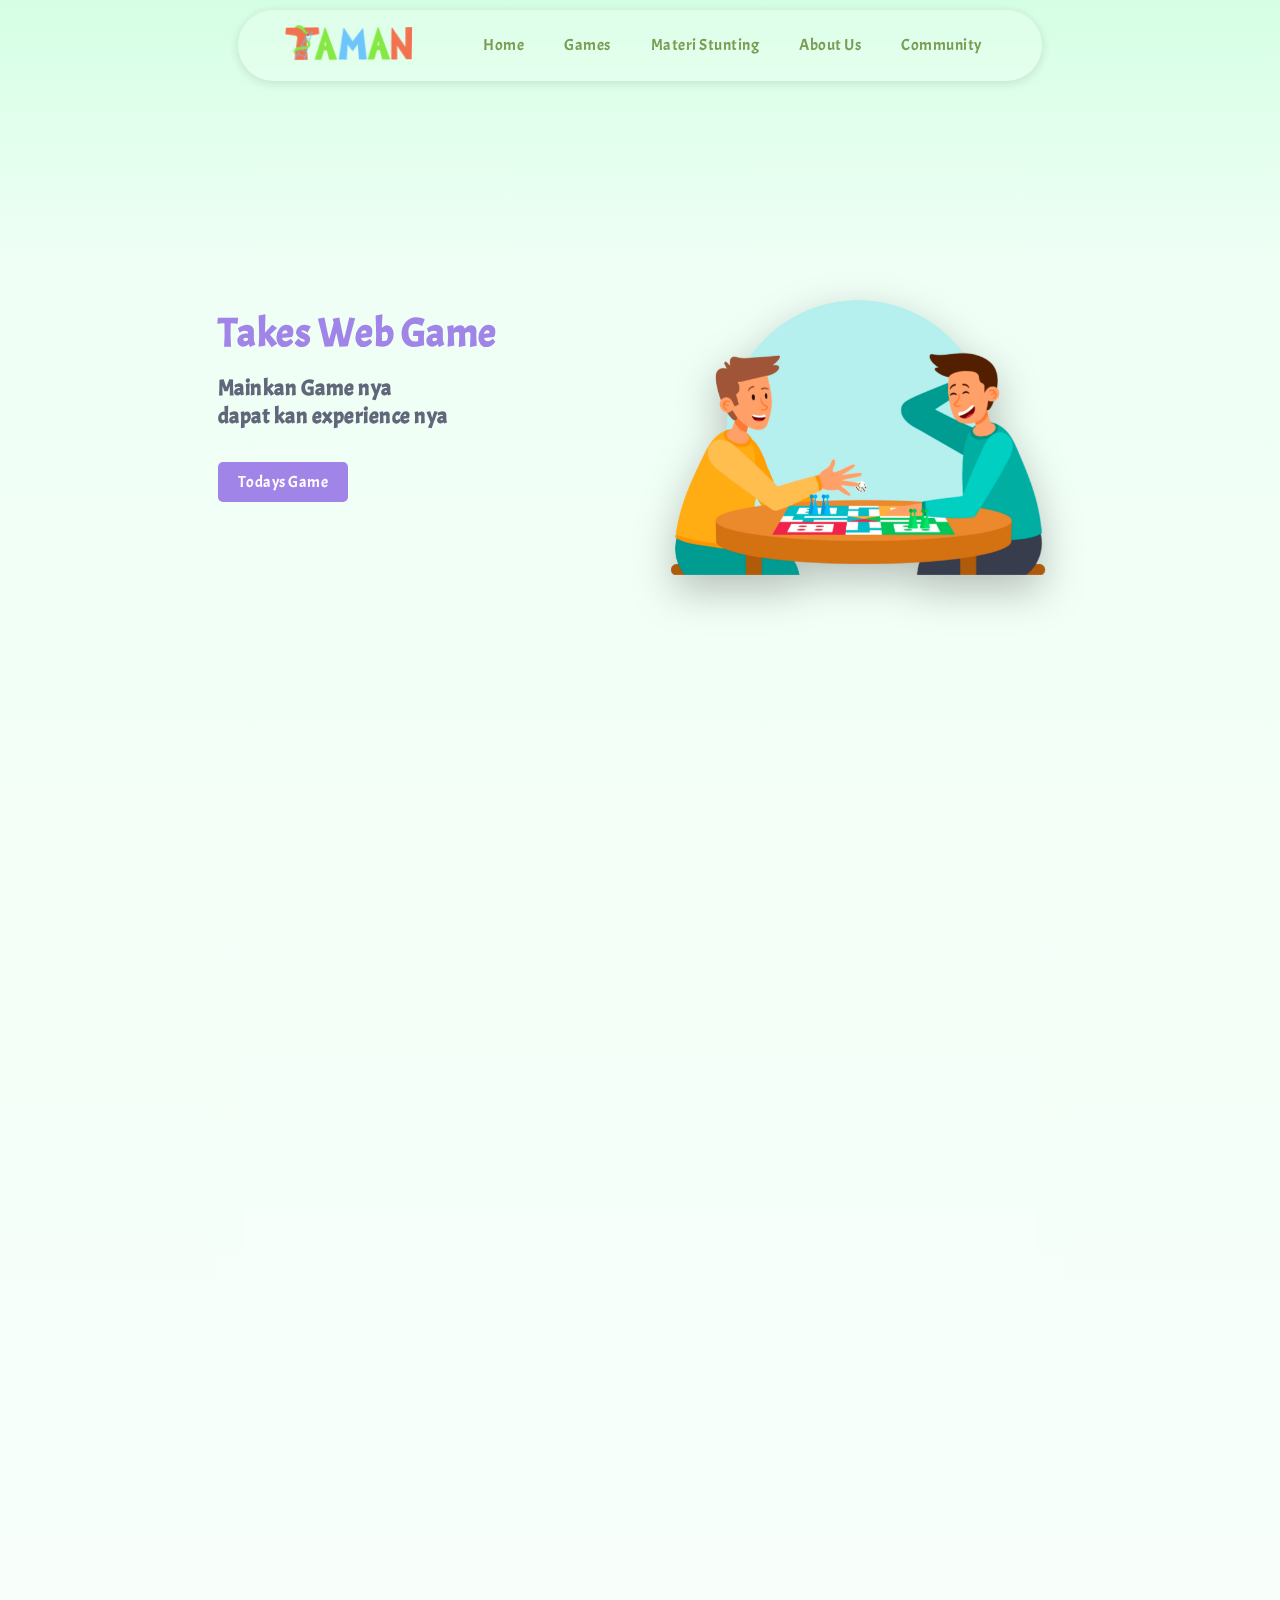
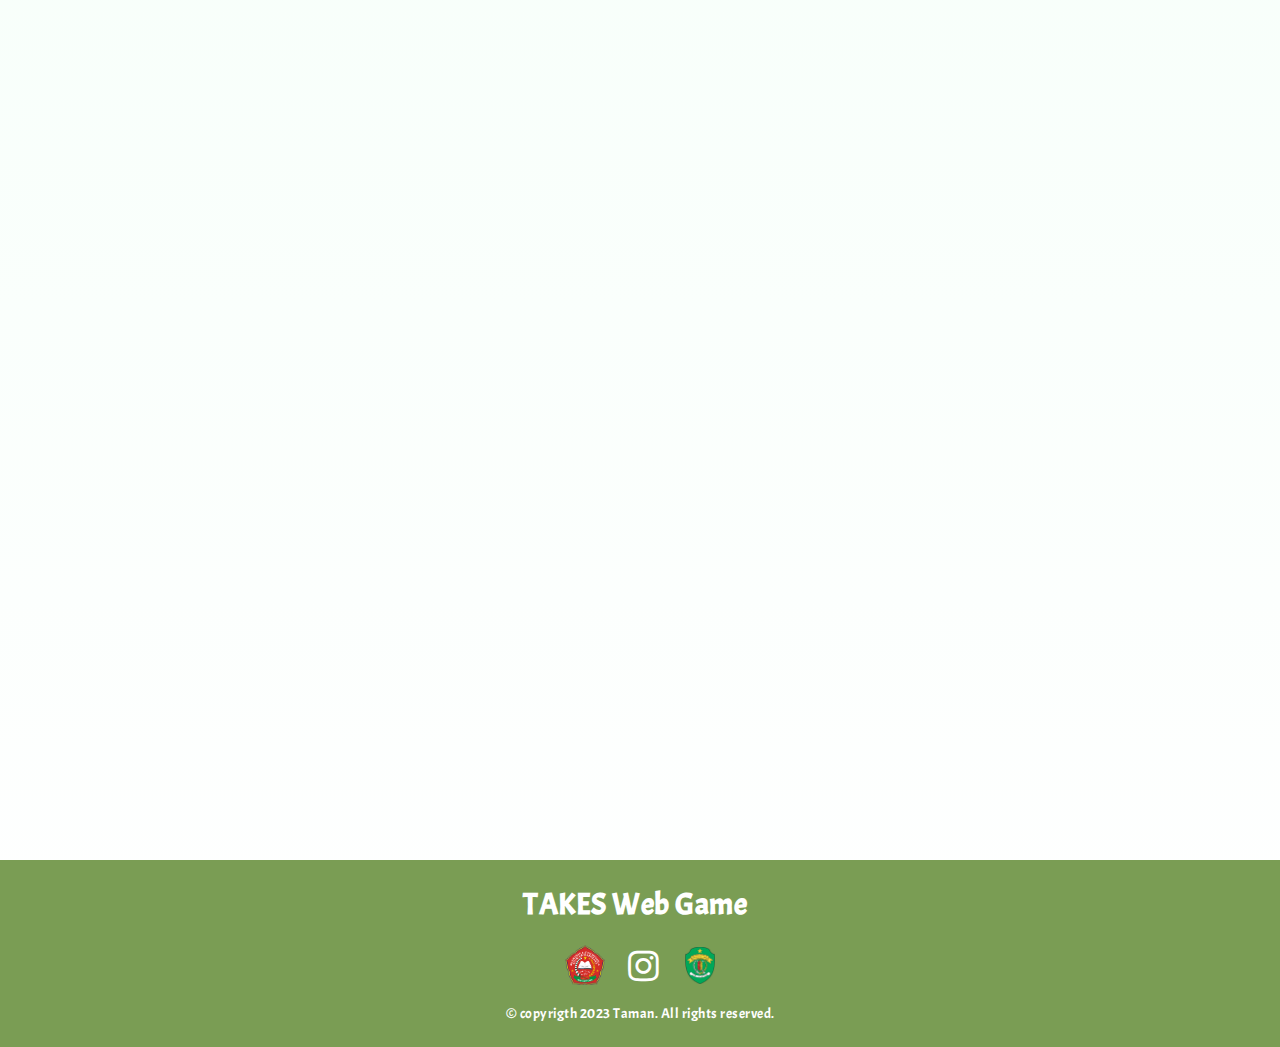
<file: index.html>
<!DOCTYPE html>
<html lang="en">
  <head>
    <meta charset="UTF-8" />
    <meta http-equiv="X-UA-Compatible" content="IE=edge" />
    <meta name="viewport" content="width=device-width, initial-scale=1.0" />
  <meta name="description" content="Web Game TAMAN - Tangga Pertemanan Anti Bullying">
  <meta name="keywords" content="game, TAMAN, taman, website game, web game, game web, game ular tangga, permainan ular tangga, pertemanan, anti bullying, anti perundungan, web game TAMAN anti bullying, web game TAMAN, web game taman, anti bullying berbasis SARA, sara, anti bullying berbasis sara, web game edukasi, edukasi game, game edukasi, web game quiz, quiz web game, web game soal interaktif, interaktif soal web game, web game sadar hukum">
  <meta name="author" content="Ridho Setiawan, komunitas taman, Aisya Meylina Putri">
  <title>TAKES</title>
    <!-- aos cdn -->
    <link href="https://unpkg.com/aos@2.3.1/dist/aos.css" rel="stylesheet">

    <link rel="shortcut icon" href="img/icon-taman.png" type="image/x-icon">
    <!-- link box icon -->
    <link
      href="https://unpkg.com/boxicons@2.1.4/css/boxicons.min.css"
      rel="stylesheet"
    />

    <!-- library goggle font -->
    <link rel="preconnect" href="https://fonts.googleapis.com" />
    <link rel="preconnect" href="https://fonts.gstatic.com" crossorigin />
    <link
      href="https://fonts.googleapis.com/css2?family=Acme&family=Lilita+One&family=Poppins&family=Secular+One&display=swap"
      rel="stylesheet"
    />
    <!-- library font awesome -->
    <link
      rel="stylesheet"
      href="https://cdnjs.cloudflare.com/ajax/libs/font-awesome/5.15.3/css/all.min.css"
    />
    <link rel="stylesheet" href="style.css" />
  </head>
  <body>

<div class="before-header">
    <header>
      <a href="index.html" class="logo"><img src="img/logo-taman.png" alt=""></a>
      <div class="bx bx-menu" id="menu-icon"></div>

      <ul class="navbar">
        <li><a href="#home">Home</a></li>
        <li><a href="#games">Games</a></li>
        <li><a href="materi-bullying.html">Materi Stunting</a></li>
        <li><a href="#about">About Us</a></li>
        <li><a href="#community">Community</a></li>
      </ul>
    </header>
</div>
    <!-- home start -->

    <section class="home" id="home">
      <div class="home-text" data-aos="fade-right" data-aos-delay="500"
      data-aos-duration="500">
        <h1>Takes Web Game</h1>
        <h2>
          Mainkan Game nya <br />
          dapat kan experience nya
        </h2>
        <a href="#games" class="btn">Todays Game</a>
      </div>

      <div class="home-img">
        <img src="img/board-game.png" alt="home-img" data-aos="fade-left" data-aos-delay="1000"
        data-aos-duration="500"/>
      </div>
    </section>

    <!-- games menu start -->
    <section class="menu" id="games">
      <div class="heading" data-aos="fade-up" data-aos-delay="0"
      data-aos-duration="500">
        <span>Our Game</span>
        <h2>Education game</h2>
      </div>

      <div class="menu-container">
        <div class="box" data-aos="fade-up" data-aos-delay="300"
        data-aos-duration="500">
          <div class="box-img">
            <img src="img/snakes.png" alt="menu-game" />
          </div>
          <h2>game TAKES</h2>
          <h3>Tangga Kesehatan</h3>
          <span><button><a href="permainan-ular-tangga.html">Play Now</a></button></span>
          <i class="fa fa-gamepad" aria-hidden="true"></i>
        </div>

  </div>
</div>
</section>

    <!-- about us start -->
    <section class="about" id="about">
      <div class="about-img" data-aos="fade-up" data-aos-delay="300"
      data-aos-duration="500">
        <img src="img/board-game1.png" alt="about-img" />
      </div>

      <div class="about-text" data-aos="fade-up" data-aos-delay="0"
      data-aos-duration="500">
        <span>About Us</span>
        <h2>
          Assalamualaikum wr. wb. <br />
          Halo Pahlawan Anti Bullying!
        </h2>
        <p>
          Dalam keberagaman yang kaya di Indonesia, kami, Ridho Setiawan dan Aisyah Meylina Putri,
          hadir sebagai duta pelajar Sadar Hukum dari MAN 2 Kutai Kartanegara.</p>
          <p>Kami menyadari bahwa negara kita ini memiliki banyak etnis dan budaya
          yang beragam, dan hal ini menjadi kekuatan yang luar biasa bagi bangsa
          kita. Namun, sayangnya, keberagaman ini juga bisa menjadi sumber
          masalah jika tidak dikelola dengan baik. Terkadang, perbedaan etnis
          dan budaya ini bisa berujung pada tindakan diskriminasi dan bahkan
          bullying di lingkungan sekolah.</p>
        <a href="about.html" class="btn">Learn More</a>
      </div>
    </section>


<!-- call action -->
<section class="cta" id="community" data-aos="fade-up" data-aos-delay="0"
data-aos-duration="500">
  <h2>We create simples games for education</h2>
  <!-- <a href="https://discord.gg/tWXyzzMG" target="_blank" class="btn">Let's Talk<i class="fab fa-discord"></i></a> -->
  <a href="https://chat.whatsapp.com/GEjAaghlE8cIURvwx2mOin" target="_blank" class="btn">Let's Talk<i class="fab fa-whatsapp"></i></a>
</section>

<footer>
  <h2>TAKES Web Game</h2>
  <div class="social-media">
    <a href="https://www.man2kukar.sch.id/" target="_blank"><img src="img/logo MAN 2 Kukar.png" alt="Logo MAN 2" width="40px" height="40px"></a>
    <a href="https://instagram.com/komunitas.taman?igshid=MzNlNGNkZWQ4Mg==" target="_blank" rel="noopener noreferrer">
      <i class="fab fa-instagram"></i>
    </a>
    <a href="https://litbang.kaltimprov.go.id/" target="_blank"><img src="img/Logo Provinsi Kalimantan Timur.png" alt="Logo Provinsi Kalimantan Timur" width="30px" height="auto"></a>
  </div>
  <p class="copyright">
    &copy; copyrigth 2023 Taman. All rights reserved.
  </p>
</footer>

<script src="https://unpkg.com/aos@2.3.1/dist/aos.js"></script>

    <script>
        AOS.init();

const hamburgerMenu = document.querySelector("#menu-icon");
const navbar = document.querySelector(".navbar");
const bx = document.querySelector(".bx");

hamburgerMenu.onclick = () => {
  navbar.classList.toggle("open");
  bx.classList.toggle("bx-x");
};

window.onscroll = () => {
  navbar.classList.remove("open");
  bx.classList.remove("bx-x");
};

// function scrollDetect(){
//   var lastScroll = 0;

//   window.onscroll = function() {
//       let currentScroll = document.documentElement.scrollTop || document.body.scrollTop; // Get Current Scroll Value
//       const ifScrollUpDown = document.querySelector("header")

//       if (currentScroll > 0 && lastScroll <= currentScroll){
//         lastScroll = currentScroll;
//         console.log("scroll down")
//         ifScrollUpDown.classList.add("ifScrollUpDown")
//       } else{
//         lastScroll = currentScroll;
//         console.log("scroll up")
//         ifScrollUpDown.classList.remove("ifScrollUpDown")
//       }
//   };
// }

// scrollDetect();
    </script>

</body>
</html>
</file>
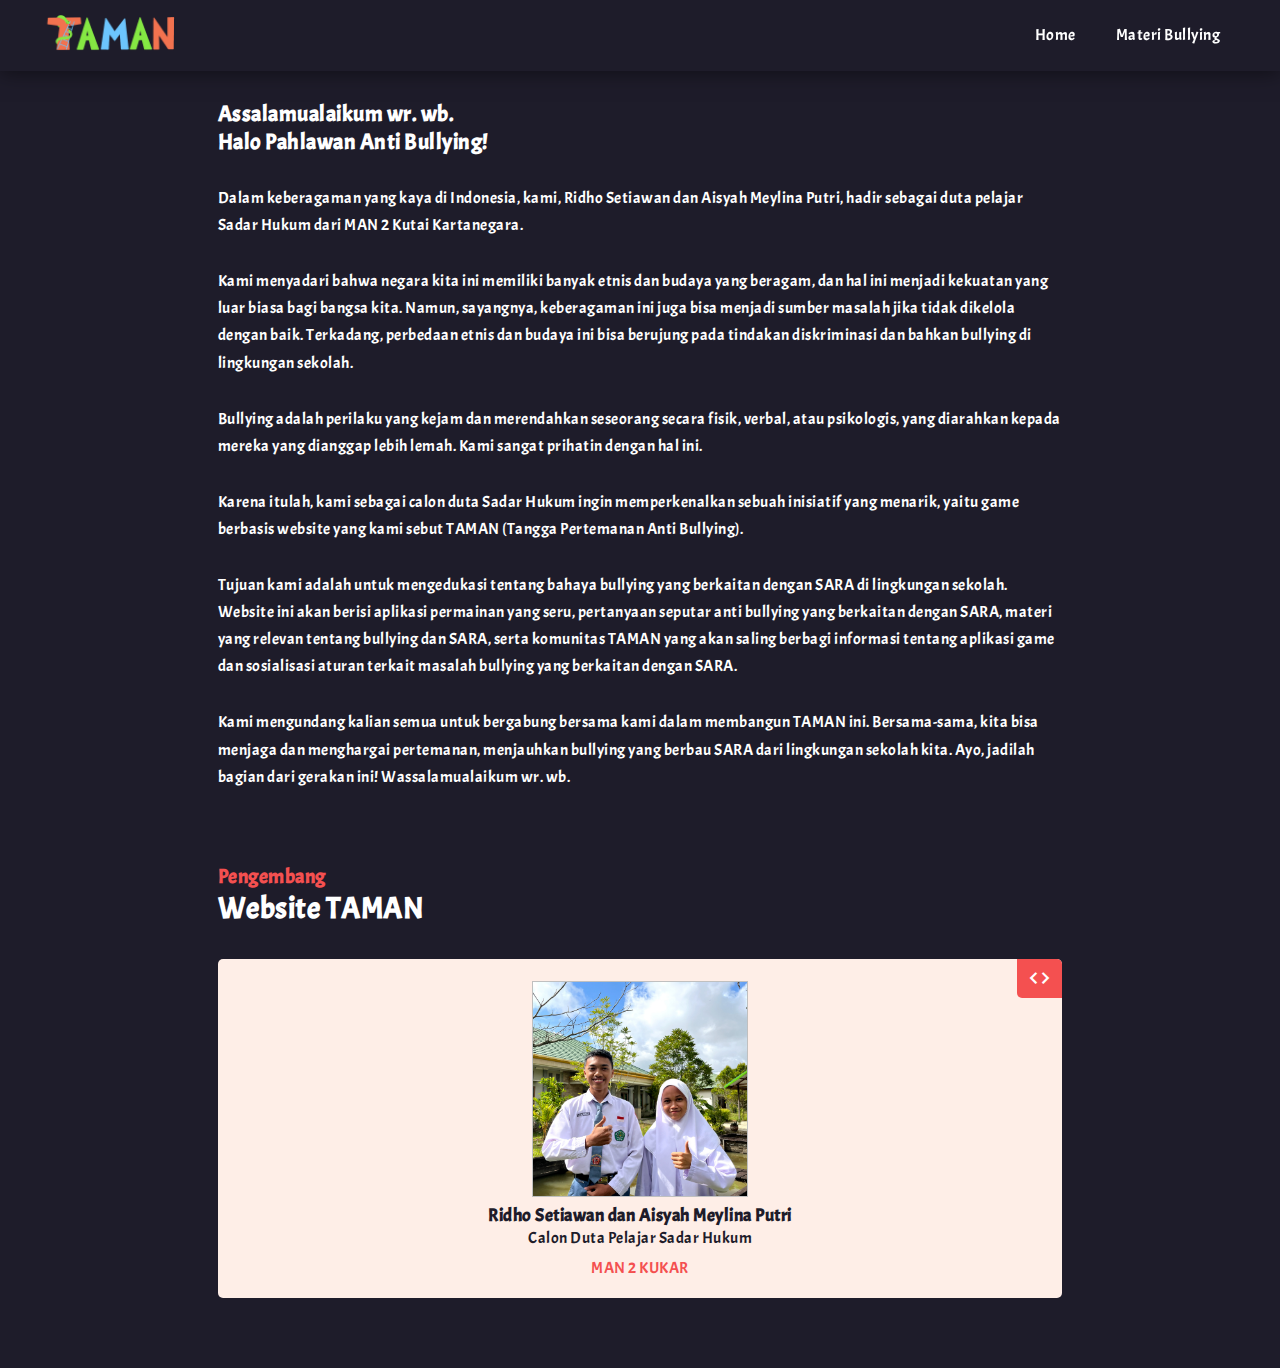
<file: about.html>
<!DOCTYPE html>
<html lang="en">
  <head>
    <meta charset="UTF-8" />
    <meta http-equiv="X-UA-Compatible" content="IE=edge" />
    <meta name="viewport" content="width=device-width, initial-scale=1.0" />
    <title>Tentang TAMAN</title>
    <link rel="shortcut icon" href="img/icon-taman.png" type="image/x-icon" />
    <!-- link box icon -->
    <link
      href="https://unpkg.com/boxicons@2.1.4/css/boxicons.min.css"
      rel="stylesheet"
    />

    <!-- library goggle font -->
    <link rel="preconnect" href="https://fonts.googleapis.com" />
    <link rel="preconnect" href="https://fonts.gstatic.com" crossorigin />
    <link
      href="https://fonts.googleapis.com/css2?family=Acme&family=Lilita+One&family=Poppins&family=Secular+One&display=swap"
      rel="stylesheet"
    />
    <!-- library font awesome -->
    <link
      rel="stylesheet"
      href="https://cdnjs.cloudflare.com/ajax/libs/font-awesome/5.15.3/css/all.min.css"
    />
    <link rel="stylesheet" href="artikel.css">
  </head>
  <body>
    <header>
      <a href="index.html" class="logo">
        <img src="img/logo-taman.png" alt=""
      /></a>
      <div class="bx bx-menu" id="menu-icon"></div>

      <ul class="navbar">
        <li><a href="index.html">Home</a></li>
        <li><a href="materi-bullying.html">Materi Bullying</a></li>
      </ul>
    </header>

    <!-- about us start -->
    <section style="margin-top: 20px" class="about" id="about">
      <div class="about-text">
        <h2>
          Assalamualaikum wr. wb. <br />
          Halo Pahlawan Anti Bullying!
        </h2>
        <p>
          Dalam keberagaman yang kaya di Indonesia, kami, Ridho Setiawan dan Aisyah Meylina Putri,
          hadir sebagai duta pelajar Sadar Hukum dari MAN 2 Kutai Kartanegara.</p>
          <p>Kami menyadari bahwa negara kita ini memiliki banyak etnis dan budaya
          yang beragam, dan hal ini menjadi kekuatan yang luar biasa bagi bangsa
          kita. Namun, sayangnya, keberagaman ini juga bisa menjadi sumber
          masalah jika tidak dikelola dengan baik. Terkadang, perbedaan etnis
          dan budaya ini bisa berujung pada tindakan diskriminasi dan bahkan
          bullying di lingkungan sekolah.</p>
          <p>Bullying adalah perilaku yang kejam
          dan merendahkan seseorang secara fisik, verbal, atau psikologis, yang
          diarahkan kepada mereka yang dianggap lebih lemah. Kami sangat
          prihatin dengan hal ini. </p>
          <p>Karena itulah, kami sebagai calon duta Sadar
          Hukum ingin memperkenalkan sebuah inisiatif yang menarik, yaitu game
          berbasis website yang kami sebut TAMAN (Tangga Pertemanan Anti
          Bullying). </p>
          <p>Tujuan kami adalah untuk mengedukasi tentang bahaya
          bullying yang berkaitan dengan SARA di lingkungan sekolah. Website ini
          akan berisi aplikasi permainan yang seru, pertanyaan seputar anti
          bullying yang berkaitan dengan SARA, materi yang relevan tentang
          bullying dan SARA, serta komunitas TAMAN yang akan saling berbagi
          informasi tentang aplikasi game dan sosialisasi aturan terkait masalah
          bullying yang berkaitan dengan SARA.</p> 
          <p>Kami mengundang kalian semua
          untuk bergabung bersama kami dalam membangun TAMAN ini. Bersama-sama,
          kita bisa menjaga dan menghargai pertemanan, menjauhkan bullying yang
          berbau SARA dari lingkungan sekolah kita. Ayo, jadilah bagian dari
          gerakan ini! Wassalamualaikum wr. wb.</p>
      </div>
    </section>

    <section class="menu" id="games">
        <div class="heading">
          <span>Pengembang</span>
          <h2>Website TAMAN</h2>
        </div>
  
        <div class="menu-container">
          <div class="box">
            <div class="box-img">
              <img></img>
            </div>
            <h2>Ridho Setiawan dan Aisyah Meylina Putri</h2>
            <h3>Calon Duta Pelajar Sadar Hukum</h3>
            <p style="color: #f45050;">MAN 2 KUKAR</p>
            <i class="bx bx-code"></i>
          </div>
    </div>
  </div>
  </section>

    <script>
      const hamburgerMenu = document.querySelector("#menu-icon");
      const navbar = document.querySelector(".navbar");
      const bx = document.querySelector(".bx");

      hamburgerMenu.onclick = () => {
        navbar.classList.toggle("open");
        bx.classList.toggle("bx-x");
      };

      window.onscroll = () => {
        navbar.classList.remove("open");
        bx.classList.remove("bx-x");
      };
    </script>
  </body>
</html>
</file>
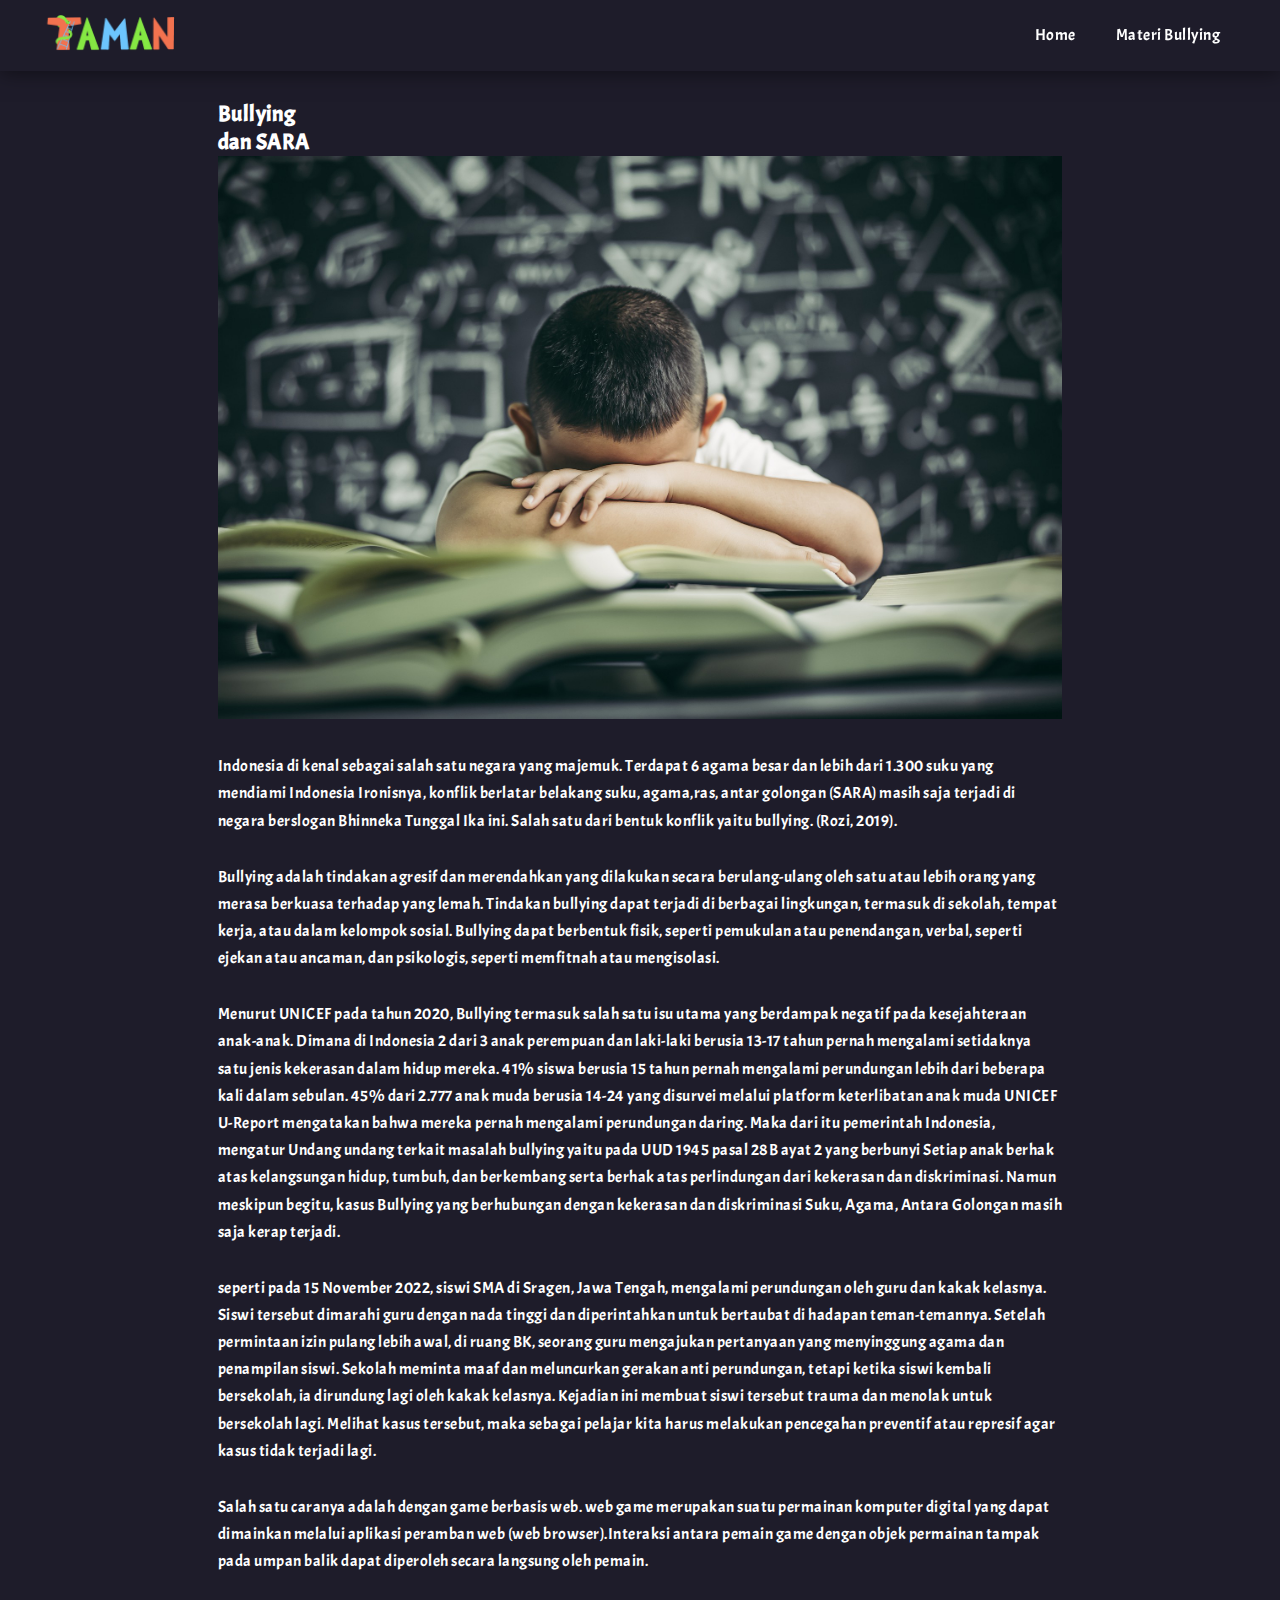
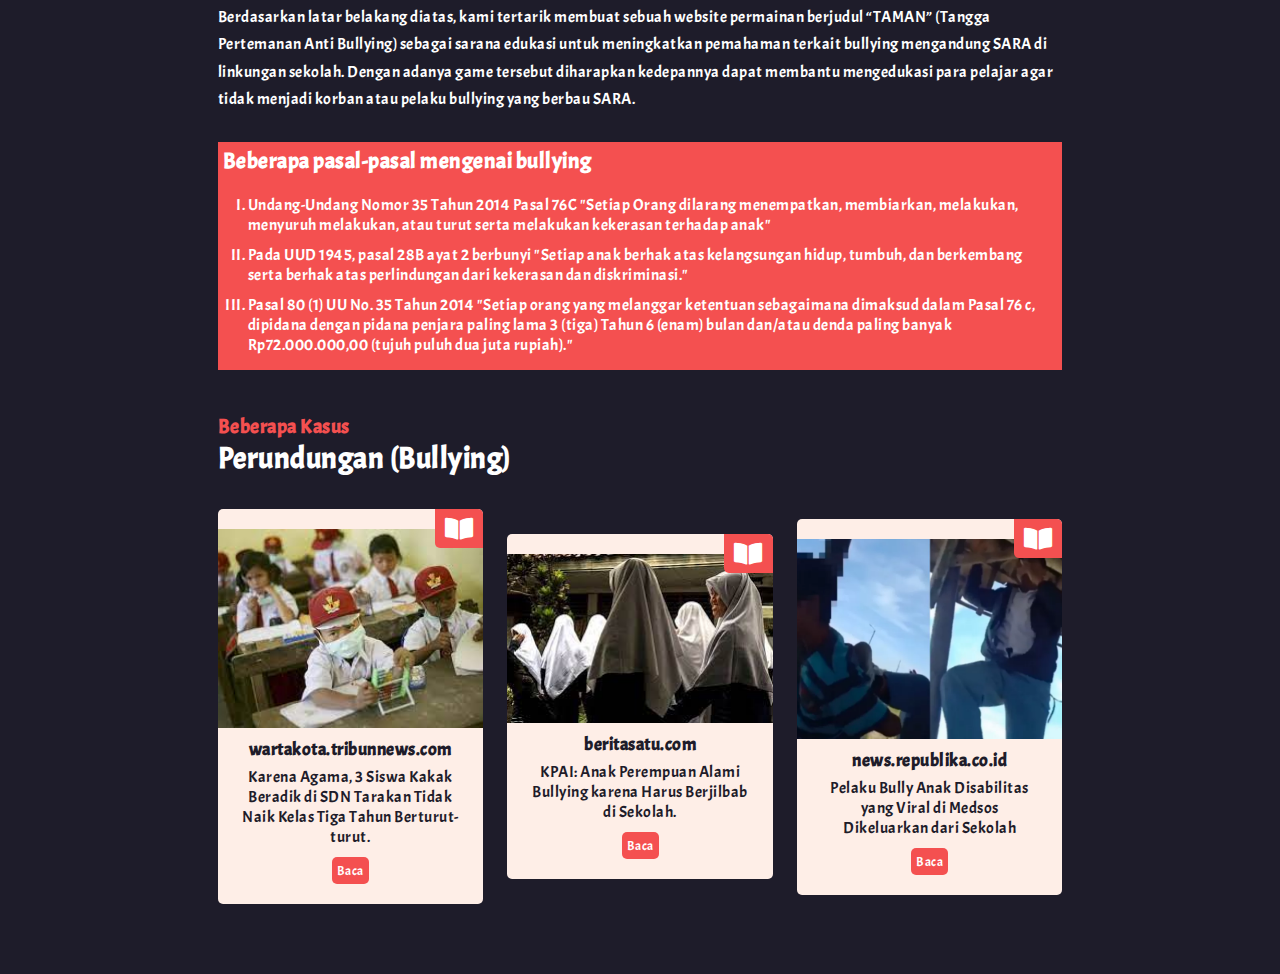
<file: materi-bullying.html>
<!DOCTYPE html>
<html lang="en">
  <head>
    <meta charset="UTF-8" />
    <meta http-equiv="X-UA-Compatible" content="IE=edge" />
    <meta name="viewport" content="width=device-width, initial-scale=1.0" />
    <title>Artikel Bullying Berbau SARA</title>
    <link rel="shortcut icon" href="img/icon-taman.png" type="image/x-icon" />
    <!-- link box icon -->
    <link
      href="https://unpkg.com/boxicons@2.1.4/css/boxicons.min.css"
      rel="stylesheet"
    />

    <!-- library goggle font -->
    <link rel="preconnect" href="https://fonts.googleapis.com" />
    <link rel="preconnect" href="https://fonts.gstatic.com" crossorigin />
    <link
      href="https://fonts.googleapis.com/css2?family=Acme&family=Lilita+One&family=Poppins&family=Secular+One&display=swap"
      rel="stylesheet"
    />
    <!-- library font awesome -->
    <link
      rel="stylesheet"
      href="https://cdnjs.cloudflare.com/ajax/libs/font-awesome/5.15.3/css/all.min.css"
    />
    <link rel="stylesheet" href="artikel.css" />
  </head>
  <body>
    <header>
      <a href="index.html" class="logo"
        ><img src="img/logo-taman.png" alt=""
      /></a>
      <div class="bx bx-menu" id="menu-icon"></div>

      <ul class="navbar">
        <li><a href="index.html">Home</a></li>
        <li><a href="materi-bullying.html">Materi Bullying</a></li>
      </ul>
    </header>
    <!-- about us start -->
    <section style="margin-top: 20px" class="about" id="about">
      <div class="about-text">
        <h2>
          Bullying <br />
          dan SARA
        </h2>
        <div class="about-img">
          <img
            class="bullyingFoto"
            src="img/boy-with-glasses-studying-drowsy.jpg"
            alt="bullying foto"
          />
        </div>
        <p></p>
        <p>
          Indonesia di kenal sebagai salah satu negara yang majemuk. Terdapat 6
          agama besar dan lebih dari 1.300 suku yang mendiami Indonesia
          Ironisnya, konflik berlatar belakang suku, agama,ras, antar golongan
          (SARA) masih saja terjadi di negara berslogan Bhinneka Tunggal Ika
          ini. Salah satu dari bentuk konflik yaitu bullying. (Rozi, 2019).
        </p>
        <p>
          Bullying adalah tindakan agresif dan merendahkan yang dilakukan secara
          berulang-ulang oleh satu atau lebih orang yang merasa berkuasa
          terhadap yang lemah. Tindakan bullying dapat terjadi di berbagai
          lingkungan, termasuk di sekolah, tempat kerja, atau dalam kelompok
          sosial. Bullying dapat berbentuk fisik, seperti pemukulan atau
          penendangan, verbal, seperti ejekan atau ancaman, dan psikologis,
          seperti memfitnah atau mengisolasi.
        </p>
        <p>
          Menurut UNICEF pada tahun 2020, Bullying termasuk salah satu isu utama
          yang berdampak negatif pada kesejahteraan anak-anak. Dimana di
          Indonesia 2 dari 3 anak perempuan dan laki-laki berusia 13-17 tahun
          pernah mengalami setidaknya satu jenis kekerasan dalam hidup mereka.
          41% siswa berusia 15 tahun pernah mengalami perundungan lebih dari
          beberapa kali dalam sebulan. 45% dari 2.777 anak muda berusia 14-24
          yang disurvei melalui platform keterlibatan anak muda UNICEF U-Report
          mengatakan bahwa mereka pernah mengalami perundungan daring. Maka dari
          itu pemerintah Indonesia, mengatur Undang undang terkait masalah
          bullying yaitu pada UUD 1945 pasal 28B ayat 2 yang berbunyi Setiap
          anak berhak atas kelangsungan hidup, tumbuh, dan berkembang serta
          berhak atas perlindungan dari kekerasan dan diskriminasi. Namun
          meskipun begitu, kasus Bullying yang berhubungan dengan kekerasan dan
          diskriminasi Suku, Agama, Antara Golongan masih saja kerap terjadi.
        </p>
        <p>
          seperti pada 15 November 2022, siswi SMA di Sragen, Jawa Tengah,
          mengalami perundungan oleh guru dan kakak kelasnya. Siswi tersebut
          dimarahi guru dengan nada tinggi dan diperintahkan untuk bertaubat di
          hadapan teman-temannya. Setelah permintaan izin pulang lebih awal, di
          ruang BK, seorang guru mengajukan pertanyaan yang menyinggung agama
          dan penampilan siswi. Sekolah meminta maaf dan meluncurkan gerakan
          anti perundungan, tetapi ketika siswi kembali bersekolah, ia dirundung
          lagi oleh kakak kelasnya. Kejadian ini membuat siswi tersebut trauma
          dan menolak untuk bersekolah lagi. Melihat kasus tersebut, maka
          sebagai pelajar kita harus melakukan pencegahan preventif atau
          represif agar kasus tidak terjadi lagi.
        </p>
        <p>
          Salah satu caranya adalah dengan game berbasis web. web game merupakan
          suatu permainan komputer digital yang dapat dimainkan melalui aplikasi
          peramban web (web browser).Interaksi antara pemain game dengan objek
          permainan tampak pada umpan balik dapat diperoleh secara langsung oleh
          pemain.
        </p>
        <p>
          Berdasarkan latar belakang diatas, kami tertarik membuat sebuah
          website permainan berjudul “TAMAN” (Tangga Pertemanan Anti Bullying)
          sebagai sarana edukasi untuk meningkatkan pemahaman terkait bullying
          mengandung SARA di linkungan sekolah. Dengan adanya game tersebut
          diharapkan kedepannya dapat membantu mengedukasi para pelajar agar
          tidak menjadi korban atau pelaku bullying yang berbau SARA.
        </p>
        <div class="pasal-pasal-bullying">
          <h2>Beberapa pasal-pasal mengenai bullying</h2>
          <br />
          <ol>
            <li>
              Undang-Undang Nomor 35 Tahun 2014 Pasal 76C "Setiap Orang dilarang
              menempatkan, membiarkan, melakukan, menyuruh melakukan, atau turut
              serta melakukan kekerasan terhadap anak"
            </li>
            <li>
              Pada UUD 1945, pasal 28B ayat 2 berbunyi "Setiap anak berhak atas
              kelangsungan hidup, tumbuh, dan berkembang serta berhak atas
              perlindungan dari kekerasan dan diskriminasi."
            </li>
            <li>
              Pasal 80 (1) UU No. 35 Tahun 2014 "Setiap orang yang melanggar
              ketentuan sebagaimana dimaksud dalam Pasal 76 c, dipidana dengan
              pidana penjara paling lama 3 (tiga) Tahun 6 (enam) bulan dan/atau
              denda paling banyak Rp72.000.000,00 (tujuh puluh
              dua juta rupiah)."
            </li>
          </ol>
        </div>
      </div>
    </section>

    <section class="menu" id="games">
      <div class="heading">
        <span>Beberapa Kasus</span>
        <h2>Perundungan (Bullying)</h2>
      </div>

      <div class="menu-container">
        <div class="box">
          <div class="bx-img">
            <img
              src="img/miris-aksi-bully-bernada-sara-di-sekolah-dasar.jpg"
              alt=""
            />
          </div>
          <h2 style="margin-bottom: 5px">wartakota.tribunnews.com</h2>
          <h3>
            Karena Agama, 3 Siswa Kakak Beradik di SDN Tarakan Tidak Naik Kelas
            Tiga Tahun Berturut-turut.
          </h3>
          <i class="fas fa-book-open"></i>
          <span
            ><button>
              <a
                href="https://wartakota.tribunnews.com/2021/11/21/karena-agama-3-siswa-kakak-beradik-di-sdn-tarakan-tidak-naik-kelas-tiga-tahun-berturut-turut"
                target="_blank"
                >Baca</a
              >
            </button></span
          >
        </div>

        <div class="box">
          <div class="bx-img">
            <img src="img/siswa-wanita-dibully.jpg" alt="" />
          </div>
          <h2 style="margin-bottom: 5px">beritasatu.com</h2>
          <h3>
            KPAI: Anak Perempuan Alami Bullying karena Harus Berjilbab di
            Sekolah.
          </h3>
          <i class="fas fa-book-open"></i>
          <span
            ><button>
              <a
                href="https://www.beritasatu.com/nasional/772139/kpai-anak-perempuan-alami-bullying-karena-harus-berjilbab-di-sekolah"
                target="_blank"
                >Baca</a
              >
            </button></span
          >
        </div>
        <div class="box">
          <div class="bx-img">
            <img src="img/bullying-anak-disabilitas.webp" alt="" />
          </div>
          <h2 style="margin-bottom: 5px">news.republika.co.id</h2>
          <h3>
            Pelaku Bully Anak Disabilitas yang Viral di Medsos Dikeluarkan dari
            Sekolah
          </h3>
          <i class="fas fa-book-open"></i>
          <span
            ><button>
              <a
                href="https://www.liputan6.com/disabilitas/read/5080517/heboh-kasus-bullying-disabilitas-oleh-pelajar-sma-di-cirebon-begini-tanggapan-knd"
                target="_blank"
                >Baca</a
              >
            </button></span
          >
        </div>
      </div>
    </section>

    <script>
      const hamburgerMenu = document.querySelector("#menu-icon");
      const navbar = document.querySelector(".navbar");
      const bx = document.querySelector(".bx");

      hamburgerMenu.onclick = () => {
        navbar.classList.toggle("open");
        bx.classList.toggle("bx-x");
      };

      window.onscroll = () => {
        navbar.classList.remove("open");
        bx.classList.remove("bx-x");
      };
    </script>
  </body>
</html>
</file>
<file: style.css>
* {
  margin: 0;
  padding: 0;
  list-style: none;
  text-decoration: none;
  box-sizing: border-box;
  font-family: "Acme", sans-serif;
  scroll-behavior: smooth;
  letter-spacing: 0.5px;
}

:root {
  --main-color: #a084e8;
  --text-color: #61677a;
  --bg-color: rgb(255, 255, 255)
    linear-gradient(
      0deg,
      rgba(255, 255, 255, 1) 0%,
      rgba(239, 255, 245, 1) 90%,
      rgba(213, 255, 228, 1) 100%
    );
  --big-font: 3rem;
  --h2-font: 1.6rem;
  --p-font: 0.9rem;
}

::selection {
  background: var(--main-color);
  color: #fff;
}

body {
  color: var(--text-color);
  background: var(--bg-color);
}

.before-header {
  display: flex;
  justify-content: center;
  align-items: center;
  cursor: pointer;
}

header {
  position: fixed;
  justify-content: center;
  top: 0;
  margin: 10px;
  width: auto;
  z-index: 10;
  display: flex;
  align-items: center;
  justify-content: center;
  padding: 30px 170px;
  background-color: rgba(255, 255, 255, 0.2);
  backdrop-filter: blur(5px);
  transition: all 0.2s ease;
  border-radius: 50px;
  box-shadow: 0px 2px 10px 1px rgb(0, 0, 0, 0.1);
}

header:hover {
  box-shadow: 0px 15px 20px 1px rgb(0, 0, 0, 0.1);
}

.logo img {
  width: 185px;
}

.navbar {
  display: flex;
}
.navbar a {
  color: #7a9d54;
  font-size: 1rem;
  padding: 0 20px;
  font-weight: 500;
  transition: all 0.1s ease;
}
.navbar a:hover {
  color: var(--main-color);
  background: rgb(255, 255, 255, 0.2);
  border-radius: 25px;
  padding: 10px 20px;
  backdrop-filter: blur(5px);
  box-shadow: 0px 2px 5px 1px rgb(0, 0, 0, 0.25);
}
#menu-icon {
  font-size: 2rem;
  cursor: pointer;
  display: none;
}

section {
  padding: 70px 17%;
}

.home {
  width: 100%;
  min-height: 90vh;
  display: grid;
  grid-template-columns: repeat(2, 1fr);
  grid-gap: 1.5rem;
  align-items: center;
}

.home-img img {
  margin-top: 50px;
  max-width: 100%;
  width: 450px;
  height: auto;
  filter: drop-shadow(0px 15px 20px rgb(0, 0, 0, 0.25));
}
.home-text h1 {
  font-size: var(--big-font);
  color: var(--main-color);
}
.home-text h2 {
  font-size: var(--h2-font);
  margin: 1rem 0 2rem;
}
.btn {
  display: inline-block;
  padding: 10px 20px;
  background: var(--main-color);
  color: #fff;
  border-radius: 5px;
  position: relative;
  z-index: 1;
  transition: all 0.1s ease;
}
.btn:hover {
  background: #6f61c0;
  transform: scale(1.05);
  box-shadow: 0 5px 15px rgb(0, 0, 0, 0.25);
}

.about {
  display: grid;
  grid-template-columns: repeat(2, 2fr);
  grid-gap: 2rem;
  align-items: center;
  padding-top: 5.8rem;
}

.about-img img {
  max-width: 100%;
  width: 480px;
  height: auto;
}
.about-text span {
  color: var(--main-color);
  font-weight: 600;
  font-size: 20px;
}
.about-text h2 {
  font-size: var(--h2-font);
}
.about-text p {
  margin: 1.8rem 0 1.8rem;
  line-height: 1.7;
}

.heading {
  text-align: center;
  padding-top: 1rem;
}
.heading span {
  color: var(--main-color);
  font-weight: 600;
}
.heading h2 {
  font-size: var(--h2-font);
}
.menu-container {
  display: grid;
  grid-template-columns: repeat(auto-fit, minmax(220px, auto));
  grid-gap: 1.5rem;
  align-items: center;
  backdrop-filter: blur(10px);
}
.box {
  position: relative;
  margin-top: 4rem;
  height: auto;
  display: flex;
  flex-direction: column;
  align-items: center;
  justify-content: center;
  background-color: #7a9d54;
  backdrop-filter: blur(10px);
  padding: 20px;
  border-radius: 5px;
  color: #fff;
  /* border: 2px solid rgb(61, 80, 41); */
}
.box-img {
  width: 220px;
  height: 220px;
}
.box-img img {
  width: 100%;
  height: 100%;
}
.box h2 {
  margin-top: 5px;
  font-size: 1.3rem;
  color: var(--bg-color);
}
.box h3 {
  color: var(--bg-color);
  font-size: 1rem;
  font-weight: 400;
  margin: 2px 0 10px;
}
.box span {
  font-size: var(--p-font);
  font-weight: 600;
  background: var(--main-color);
  border-radius: 5px;
  transition: all 0.1s ease;
}
.box button {
  border: none;
  padding: 5px;
  background: none;
  color: #fff;
  cursor: pointer;
}
.box button a {
  color: #fff;
}
.box span:hover {
  transform: scale(1.05);
  background: #6f61c0;
  box-shadow: 0 5px 15px rgb(0, 0, 0, 0.25);
}
.box i {
  background: var(--main-color);
  position: absolute;
  right: 0;
  top: 0;
  font-size: 25px;
  padding: 7px 10px;
  border-radius: 0 0 0 5px;
}

.cta {
  background: #7a9d54;
  padding: 40px 0;
  text-align: center;
  width: 66%;
  margin: 100px auto;
  border-radius: 5px;
  /* border: 2px solid rgb(61, 80, 41); */
}
.cta h2 {
  font-size: 1.5rem;
  color: #fff;
  margin-bottom: 30px;
  margin-left: 20px;
  margin-right: 20px;
}
.cta i {
  margin-left: 10px;
}
.cta a {
  margin: 5px;
}

footer {
  background-color: #7a9d54;
  padding: 25px;
  text-align: center;
}

footer h2 {
  color: #fff;
  margin-right: 10px;
  margin-bottom: 10px;
  font-size: 30px;
}

.social-media a {
  color: #fff;
  font-size: 35px;
  margin: 0 10px;
}

.social-media i,
.social-media img {
  display: inline-block;
  vertical-align: middle;
}

.copyright {
  margin-top: 20px;
  font-size: 14px;
  color: #fff;
}
@media (max-width: 1560px) {
  header {
    padding: 15px 40px;
  }
  :root {
    --big-font: 2.5rem;
    --h2-font: 1.4rem;
  }
}

@media (max-width: 1140px) {
  section {
    padding: 50px 8%;
  }
}

@media (max-width: 920px) {
  header {
    padding: 10px 16px;
  }
  .home {
    grid-template-columns: 1fr;
    text-align: center;
  }
  .about {
    grid-template-columns: 1fr;
    text-align: center;
  }
  .about-img {
    order: 2;
  }
  section {
    padding: 100px 7%;
  }

  #menu-icon {
    display: initial;
    color: var(--text-color);
    background: rgb(255, 255, 255)
      linear-gradient(
        0deg,
        rgba(255, 255, 255, 1) 0%,
        rgba(239, 255, 245, 1) 90%,
        rgba(213, 255, 228, 1) 100%
      );
    border-radius: 5px;
    box-shadow: 0px 2px 10px 1px rgb(0, 0, 0, 0.1);
  }
  header .navbar {
    position: fixed;
    top: 55px;
    left: 48%;
    right: 52%;
    display: flex;
    flex-direction: column;
    text-align: center;
    justify-content: space-around;
    background: #feeee7;
    transition: 0.2s;
    width: 15px;
    height: 15px;
    overflow: hidden;
    opacity: 0;
    border-radius: 0 0 100px 100px;
  }
  header .navbar.open {
    background: #fff;
    top: 80px;
    left: 0;
    opacity: 1;
    width: 100%;
    height: 65vh;
    left: 0;
    right: 0;
    background: rgb(255, 255, 255)
      linear-gradient(
        0deg,
        rgba(255, 255, 255, 1) 0%,
        rgba(239, 255, 245, 1) 90%,
        rgba(213, 255, 228, 1) 100%
      );
    backdrop-filter: blur(5px);
    transition: all 0.2s ease;
    border-radius: 25px;
    box-shadow: 0px 2px 10px 1px rgb(0, 0, 0, 0.25);
  }
  .navbar a {
    padding: 2rem;
    display: block;
  }
  .navbar a:hover {
    color: var(--main-color);
    background: rgb(255, 255, 255, 0.2);
    border-radius: 10px;
    padding: 2rem;
    backdrop-filter: blur(5px);
    box-shadow: 0px 2px 5px 1px rgb(0, 0, 0, 0.25);
  }
}
</file>
<file: artikel.css>
* {
  margin: 0;
  padding: 0;
  list-style: none;
  text-decoration: none;
  box-sizing: border-box;
  font-family: "Acme", sans-serif;
  scroll-behavior: smooth;
  letter-spacing: 0.5px;
}

:root {
  --main-color: #f45050;
  --text-color: #fff;
  --bg-color: #1e1c2a;
  --big-font: 3rem;
  --h2-font: 1.6rem;
  --p-font: 0.9rem;
}

::selection {
  background: var(--main-color);
  color: #fff;
}

body {
  color: var(--text-color);
  background: var(--bg-color);
}

header {
  position: fixed;
  top: 0;
  right: 0;
  width: 100%;
  z-index: 10;
  display: flex;
  align-items: center;
  justify-content: space-between;
  padding: 30px 170px;
  background: var(--bg-color);
  box-shadow: 0 1px 20px 0 rgb(0, 0, 0, 0.5);
}

.logo img {
  width: 185px;
}

.navbar {
  display: flex;
}
.navbar a {
  color: var(--text-color);
  font-size: 1rem;
  padding: 0 20px;
  font-weight: 500;
}
.navbar a:hover {
  color: var(--main-color);
}
#menu-icon {
  font-size: 2rem;
  cursor: pointer;
  display: none;
}

section {
  padding: 70px 17%;
}
.menu {
  margin-top: -6rem;
}
.about {
  display: grid;
  grid-gap: 2rem;
  align-items: center;
  padding-top: 5rem;
}
.about-img img {
  max-width: 100%;
  width: 480px;
  height: auto;
}
.about-img .bullyingFoto {
  max-width: 100%;
  width: 100%;
  height: auto;
}
.about-text span {
  color: var(--main-color);
  font-weight: 600;
  font-size: 20px;
}
.about-text h2 {
  font-size: var(--h2-font);
}
.about-text p {
  margin: 1.8rem 0 1.8rem;
  line-height: 1.7;
}

.heading span {
  color: var(--main-color);
  font-weight: 600;
  font-size: 20px;
}
.heading h2 {
  font-size: 30px;
}

.menu-container {
  display: grid;
  grid-template-columns: repeat(auto-fit, minmax(220px, auto));
  grid-gap: 1.5rem;
  align-items: center;
}
.box {
  position: relative;
  margin-top: 2rem;
  height: auto;
  display: flex;
  flex-direction: column;
  align-items: center;
  justify-content: center;
  text-align: center;
  background: #feeee7;
  padding: 20px;
  border-radius: 5px;
  overflow: hidden;
}
.box-img {
  width: 220px;
  height: 220px;
}
.box-img img {
  width: 100%;
  height: 100%;
  background-image: url(img/foto-profil.jpg);
  background-position: center;
  background-size: 100%;
  background-repeat: no-repeat;
  border: 2px solid #feeee7;
}
.bx-img {
  width: 300px;
}
.bx-img img {
  width: 100%;
  height: 100%;
}

.box h2 {
  margin-top: 5px;
  font-size: 1.1rem;
  color: var(--bg-color);
}
.box h3 {
  color: var(--bg-color);
  font-size: 1rem;
  font-weight: 400;
  margin: 2px 0 10px;
}
.box span {
  font-size: var(--p-font);
  font-weight: 600;
  background: var(--main-color);
  border-radius: 5px;
}
.box button {
  border: none;
  padding: 5px;
  background: none;
  color: #fff;
  cursor: pointer;
}
.box button a {
  color: #fff;
}
.box i {
  background: var(--main-color);
  position: absolute;
  right: 0;
  top: 0;
  font-size: 25px;
  padding: 7px 10px;
  border-radius: 0 0 0 5px;
}

.pasal-pasal-bullying {
  background: #f45050;
  padding: 5px;
}
.pasal-pasal-bullying ol li {
  list-style-type: upper-roman; /* list dengan bentuk romawi */
  margin-left: 25px;
  margin-bottom: 10px;
}
@media (max-width: 1560px) {
  header {
    padding: 15px 40px;
  }
  :root {
    --big-font: 2.5rem;
    --h2-font: 1.4rem;
  }
}

@media (max-width: 920px) {
  header {
    padding: 10px 16px;
  }
  .home {
    grid-template-columns: 1fr;
    text-align: center;
  }
  .about {
    grid-template-columns: 1fr;
    text-align: center;
  }
  .about-img {
    order: 2;
  }
  section {
    padding: 100px 7%;
  }

  #menu-icon {
    display: initial;
    color: var(--text-color);
  }
  header .navbar {
    position: fixed;
    top: 50px;
    left: 48%;
    right: 52%;
    display: flex;
    flex-direction: column;
    text-align: center;
    background: #feeee7;
    transition: 0.2s;
    width: 20px;
    height: 20px;
    overflow: hidden;
    border-radius: 0 0 100px 100px;
  }
  header .navbar.open {
    background: #2b2640;
    top: 60px;
    left: 0;
    opacity: 1;
    width: 100%;
    height: 20vh;
    border-radius: 0 0 0 0;
    left: 0;
    right: 0;
  }
  .navbar a {
    padding: 1.5rem;
    display: block;
  }
}
</file>
